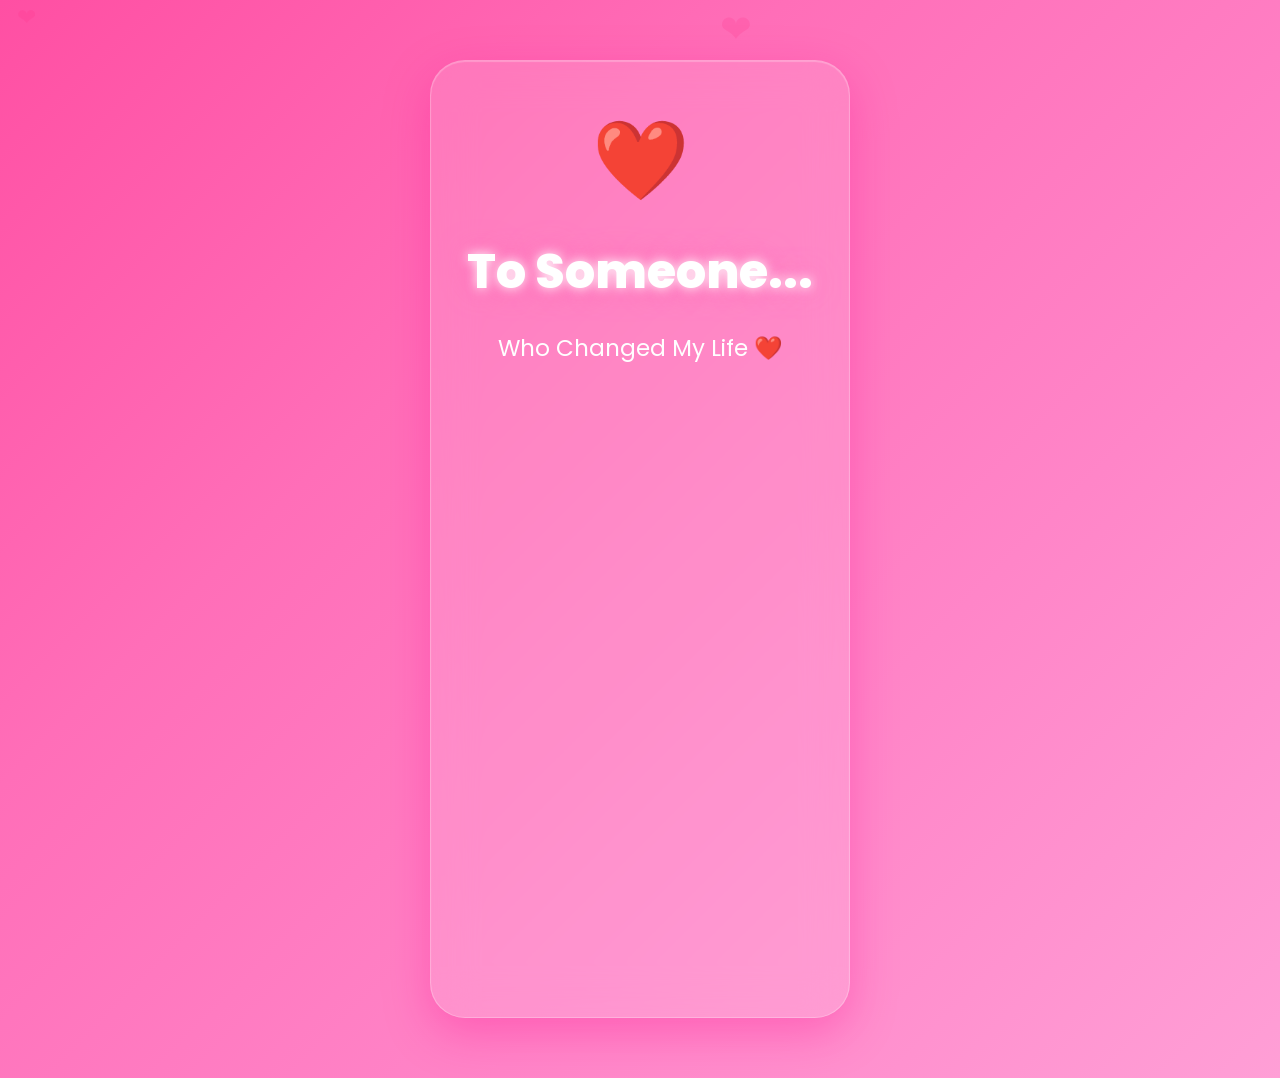
<file: index.html>
<!DOCTYPE html>
<html lang="en">
<head>
    <meta charset="UTF-8">
    <meta name="viewport" content="width=device-width, initial-scale=1.0">
    <title>Our Story ❤️</title>

    <link rel="preconnect" href="https://fonts.googleapis.com">
    <link rel="preconnect" href="https://fonts.gstatic.com" crossorigin>

    <link href="https://fonts.googleapis.com/css2?family=Poppins:wght@300;400;500;600;700;800&display=swap" rel="stylesheet">

    <link rel="stylesheet" href="style.css">
</head>

<body>

<!-- Floating Hearts -->
<div class="hearts"></div>

<!-- Main Card -->
<div class="container">

    <div class="heart">❤️</div>

    <h1 class="title hidden">
        To Someone...
    </h1>

    <p class="line hidden">
        Who Changed My Life ❤️
    </p>

    <p class="line hidden">
        Every love story is beautiful...
    </p>

    <p class="line hidden">
        But ours is my favourite 💗.
    </p>

    <p class="line hidden">
        This little surprise is made only for you.
    </p>

    <p class="line hidden">
        Take my hand 💪...
    </p>

    <p class="line hidden">
        Let's relive our beautiful journey together. ❤️
    </p>

    <div class="surprise hidden">
        🎁 A Beautiful Surprise Awaits You... ❤️
    </div>

    <button id="beginBtn" class="hidden">
        ✨ Begin Our Story ✨
    </button>

</div>

<script src="script.js"></script>

</body>
</html>
</file>
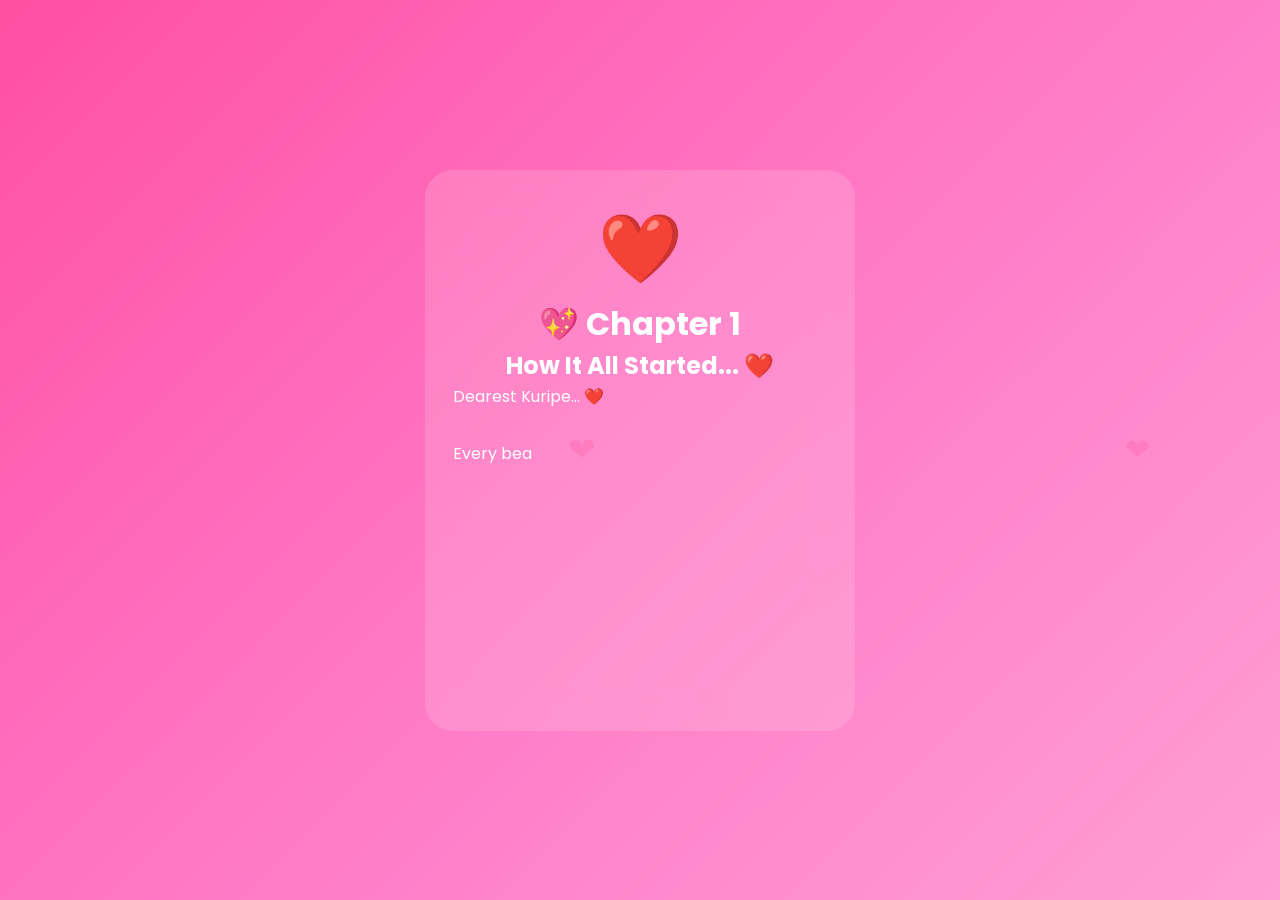
<file: chapter1.html>
<!DOCTYPE html><html lang="en"><head><meta charset="UTF-8"><meta name="viewport" content="width=device-width,initial-scale=1.0"><title>Chapter 1</title><link href="https://fonts.googleapis.com/css2?family=Poppins:wght@300;500;700&display=swap" rel="stylesheet"><style>*{margin:0;padding:0;box-sizing:border-box;font-family:Poppins,sans-serif}body{background:linear-gradient(135deg,#ff4fa3,#ff79c5,#ff9fd6);min-height:100vh;display:flex;justify-content:center;align-items:center;padding:20px;overflow-y:auto;
overflow-x:hidden;}.card{width:min(430px,100%);background:rgba(255,255,255,.15);backdrop-filter:blur(18px);padding:28px;border-radius:28px;color:#fff;text-align:center}.heart{font-size:68px;animation:beat 1.2s infinite}@keyframes beat{50%{transform:scale(1.12)}}#letter{white-space:pre-line;text-align:left;line-height:1.8;min-height:320px}button{display:none;width:100%;padding:15px;border:none;border-radius:40px;background:#fff;color:#ff2d86;font-weight:bold}.heartFloat{position:fixed;color:#ff2d86;opacity:.15;animation:float 10s linear infinite}@keyframes float{from{transform:translateY(100vh)}to{transform:translateY(-100px)}}</style></head><body><div class="card"><div class="heart">❤️</div><h1>💖 Chapter 1</h1><h2>How It All Started... ❤️</h2><div id="letter"></div><button id="next">➡️ Continue Our Story ❤️</button></div><script>const t=`Dearest Kuripe... ❤️

Every beautiful love story has a beginning...

Ours started with a simple friendship. 💞

I never imagined that one day
you would become the most important
person in my life.

Your smile became my happiness.
Your voice became my comfort.
Your presence became my home.

Every day with you became
a memory I never wanted to end.

And this...
is only the beginning of our story. ❤️`;let i=0,o=document.getElementById("letter");(function w(){if(i<t.length){o.textContent+=t[i++];setTimeout(w,35)}else document.getElementById("next").style.display="block"})();document.getElementById("next").onclick=()=>location.href="chapter2.html";setInterval(()=>{let h=document.createElement("div");h.className="heartFloat";h.textContent="❤";h.style.left=Math.random()*100+"vw";h.style.fontSize=(16+Math.random()*20)+"px";document.body.appendChild(h);setTimeout(()=>h.remove(),10000)},500);</script></body></html>
</file>
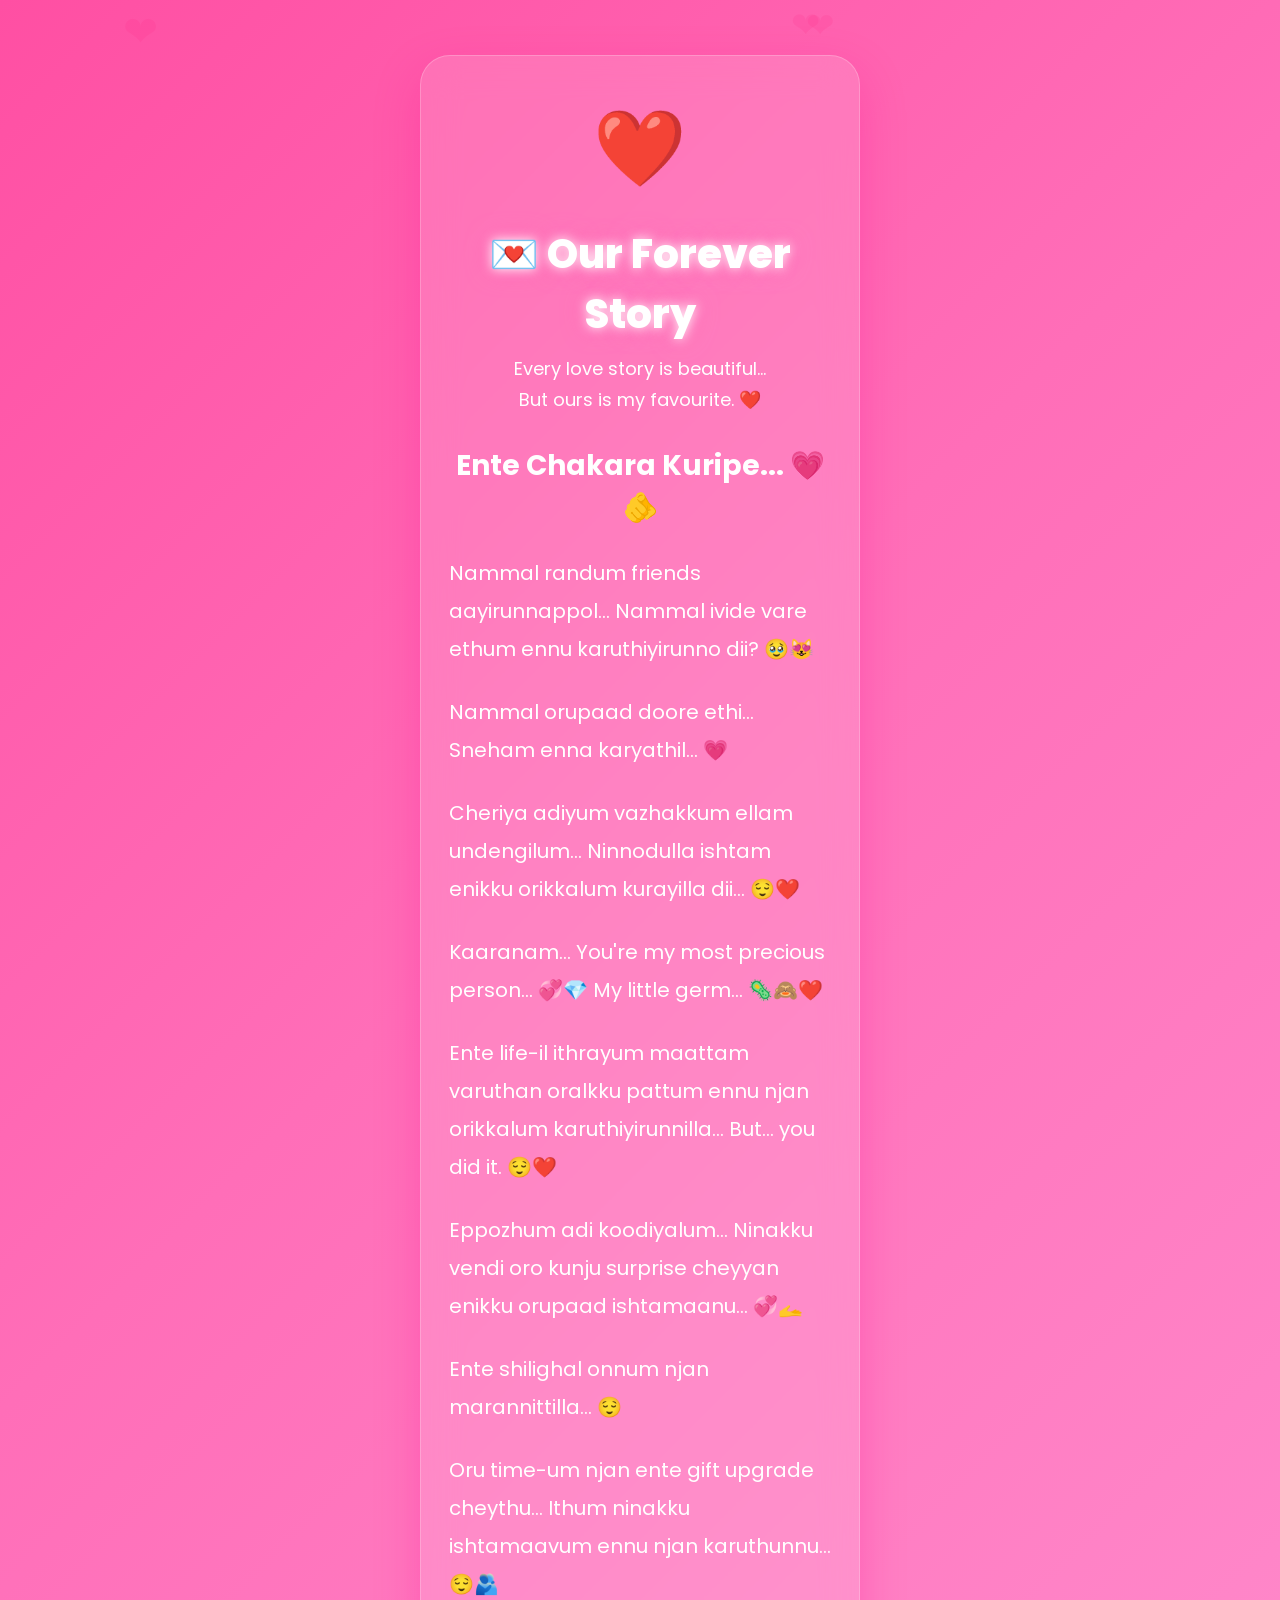
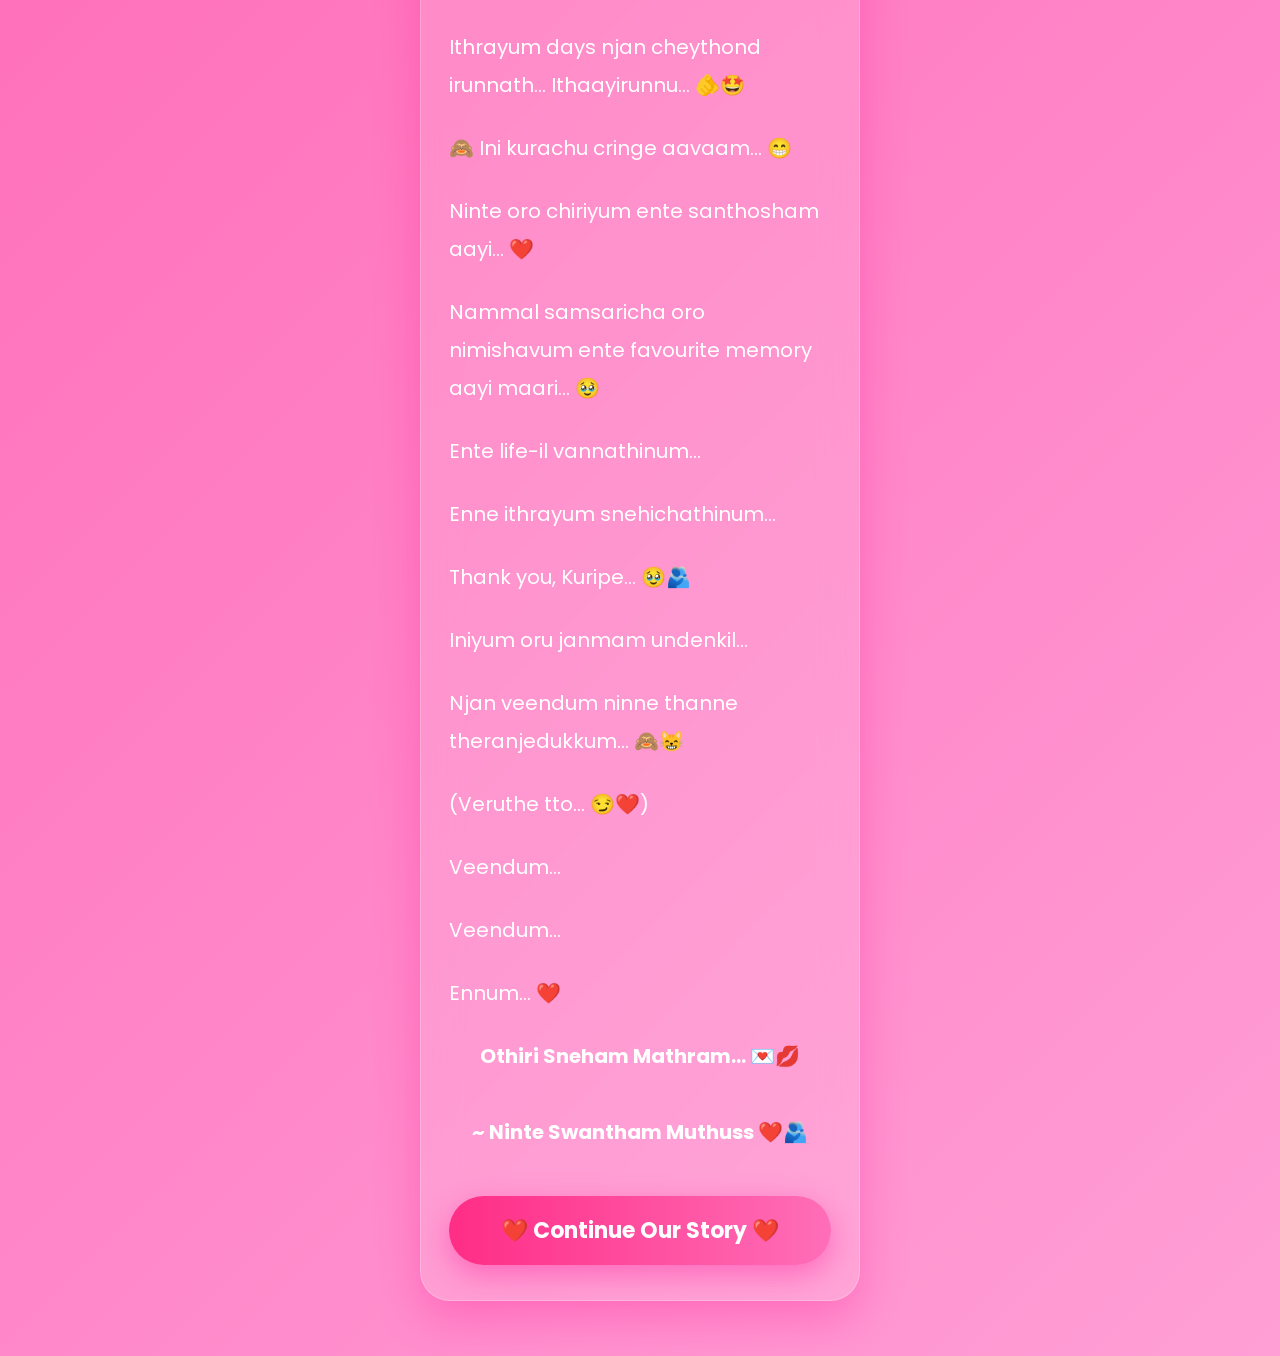
<file: chapter3.html>
<!DOCTYPE html>
<html lang="en">

<head>

<meta charset="UTF-8">
<meta name="viewport" content="width=device-width, initial-scale=1.0">

<title>Chapter 3 ❤️</title>

<link rel="stylesheet" href="chapter3.css">

<link href="https://fonts.googleapis.com/css2?family=Poppins:wght@300;400;500;600;700;800&display=swap" rel="stylesheet">

</head>

<body>

<div class="hearts"></div>

<div class="container">

<div class="heart">
❤️
</div>

<h1 class="title">
💌 Our Forever Story
</h1>

<p class="subtitle">

Every love story is beautiful...

<br>

But ours is my favourite. ❤️

</p>

<div class="letter">

<h2 class="fade">
Ente Chakara Kuripe... 💗🫵
</h2>

<p class="fade">
Nammal randum friends aayirunnappol...
Nammal ivide vare ethum ennu karuthiyirunno dii? 🥹😻
</p>

<p class="fade">
Nammal orupaad doore ethi...
Sneham enna karyathil... 💗
</p>

<p class="fade">
Cheriya adiyum vazhakkum ellam undengilum...
Ninnodulla ishtam enikku orikkalum kurayilla dii... 😌❤️
</p>

<p class="fade">
Kaaranam...
You're my most precious person... 💞💎
My little germ... 🦠🙈❤️
</p>

<p class="fade">
Ente life-il ithrayum maattam varuthan oralkku pattum ennu njan orikkalum karuthiyirunnilla...
But... you did it. 😌❤️
</p>

<p class="fade">
Eppozhum adi koodiyalum...
Ninakku vendi oro kunju surprise cheyyan enikku orupaad ishtamaanu... 💞🫴
</p>

<p class="fade">
Ente shilighal onnum njan marannittilla... 😌
</p>

<p class="fade">
Oru time-um njan ente gift upgrade cheythu...
Ithum ninakku ishtamaavum ennu njan karuthunnu... 😌🫂
</p>

<p class="fade">
Ithrayum days njan cheythond irunnath...
Ithaayirunnu... 🫵🤩
</p>

<p class="fade">
🙈 Ini kurachu cringe aavaam... 😁
</p>

<p class="fade">
Ninte oro chiriyum ente santhosham aayi... ❤️
</p>

<p class="fade">
Nammal samsaricha oro nimishavum ente favourite memory aayi maari... 🥹
</p>

<p class="fade">
Ente life-il vannathinum...
</p>

<p class="fade">
Enne ithrayum snehichathinum...
</p>

<p class="fade">
Thank you, Kuripe... 🥹🫂
</p>

<p class="fade">
Iniyum oru janmam undenkil...
</p>

<p class="fade">
Njan veendum ninne thanne theranjedukkum... 🙈😸
</p>

<p class="fade">
(Veruthe tto... 😏❤️)
</p>

<p class="fade">
Veendum...
</p>

<p class="fade">
Veendum...
</p>

<p class="fade">
Ennum... ❤️
</p>

<p class="fade ending">

Othiri Sneham Mathram... 💌💋

<br><br>

~ Ninte Swantham Muthuss ❤️🫂

</p>

<div class="continue">

<button id="continueBtn">

❤️ Continue Our Story ❤️

</button>

</div>

</div>

</div>

<script src="chapter3.js"></script>

</body>

</html>
</file>
<file: style.css>
/* ===========================
   OUR STORY ❤️
   HOME PAGE STYLE
=========================== */

*{
    margin:0;
    padding:0;
    box-sizing:border-box;
    font-family:'Poppins',sans-serif;
}

body{
    min-height:100vh;
    display:flex;
    justify-content:center;
    align-items:flex-start;
    overflow-y:auto;
    padding:30px 20px;

    background:linear-gradient(
        135deg,
        #ff4fa3,
        #ff6eb8,
        #ff85c8,
        #ff9fd6
    );
}



/* Floating Hearts */

.hearts{

    position:fixed;
    inset:0;
    overflow:hidden;
    z-index:0;

}

.heartFloat{

    position:absolute;

    color:#ff2f86;

    opacity:.18;

    animation:floatHeart linear infinite;

}

@keyframes floatHeart{

0%{

transform:translateY(100vh) scale(.6);

opacity:0;

}

20%{

opacity:.18;

}

100%{

transform:translateY(-120px) scale(1.2);

opacity:0;

}

}

/* Card */

.container{

    position:relative;

    z-index:2;

    width:100%;
    max-width:420px;
    margin:30px 0;
    padding:40px 28px;

    border-radius:35px;

    text-align:center;

    background:rgba(255,255,255,.13);

    backdrop-filter:blur(22px);

    border:1px solid rgba(255,255,255,.25);

    box-shadow:

    0 15px 45px rgba(255,20,147,.35),

    inset 0 1px 1px rgba(255,255,255,.25);

}

/* Heart */

.heart{

    font-size:78px;

    margin-bottom:18px;

    animation:beat 1.3s infinite;

}

@keyframes beat{

0%,100%{

transform:scale(1);

}

50%{

transform:scale(1.15);

}

}

/* Title */

.title{

    color:white;

    font-size:48px;

    font-weight:800;

    margin-bottom:20px;

    text-shadow:

    0 0 12px white,

    0 0 30px hotpink;

}

/* Text */

.line{

    color:white;

    font-size:23px;

    line-height:1.8;

    margin:18px 0;

    font-weight:400;

}

/* Surprise Card */

.surprise{

    margin-top:28px;

    margin-bottom:25px;

    padding:18px;

    border-radius:22px;

    background:rgba(255,255,255,.15);

    border:1px solid rgba(255,255,255,.18);

    color:white;

    font-size:22px;

    backdrop-filter:blur(18px);

}

/* Button */

#beginBtn{

    width:100%;

    padding:18px;

    border:none;

    border-radius:50px;

    cursor:pointer;

    color:white;

    font-size:24px;

    font-weight:700;

    background:linear-gradient(

    90deg,

    #ff1f7a,

    #ff5bb5

    );

    box-shadow:

    0 10px 35px rgba(255,20,147,.45);

    transition:.35s;

}

#beginBtn:hover{

    transform:scale(1.04);

}

#beginBtn:active{

    transform:scale(.97);

}

/* Fade Animation */

.hidden{

    opacity:0;

    transform:translateY(25px);

}

.show{

    opacity:1;

    transform:translateY(0);

    transition:all .9s ease;

}

/* Mobile */

@media(max-width:480px){

.title{

font-size:42px;

}

.line{

font-size:20px;

}

.surprise{

font-size:20px;

}

#beginBtn{

font-size:22px;
}
}
</file>
<file: chapter3.css>
/* ===========================
   CHAPTER 3 ❤️
=========================== */

*{
margin:0;
padding:0;
box-sizing:border-box;
font-family:'Poppins',sans-serif;
}

body{

min-height:100vh;

padding:25px;

display:flex;

justify-content:center;

align-items:flex-start;

overflow-x:hidden;
overflow-y:auto;

background:linear-gradient(
135deg,
#ff4fa3,
#ff6eb8,
#ff85c8,
#ff9fd6
);

}

/* Floating Hearts */

.hearts{

position:fixed;

inset:0;

overflow:hidden;

pointer-events:none;

z-index:0;

}

.heartFloat{

position:absolute;

color:#ff2d86;

opacity:.15;

animation:floatHeart linear infinite;

}

@keyframes floatHeart{

0%{

transform:translateY(110vh) scale(.5);

opacity:0;

}

20%{

opacity:.15;

}

100%{

transform:translateY(-120px) scale(1.2);

opacity:0;

}

}

/* Card */

.container{

position:relative;

z-index:2;

width:100%;

max-width:440px;

margin:30px 0;

padding:35px 28px;

text-align:center;

border-radius:30px;

background:rgba(255,255,255,.14);

backdrop-filter:blur(18px);

border:1px solid rgba(255,255,255,.22);

box-shadow:

0 18px 45px rgba(255,20,147,.30);

}

/* Heart */

.heart{

font-size:75px;

margin-bottom:20px;

animation:beat 1.4s infinite;

}

@keyframes beat{

0%,100%{

transform:scale(1);

}

50%{

transform:scale(1.12);

}

}

/* Title */

.title{

font-size:40px;

font-weight:800;

color:white;

text-shadow:

0 0 12px white,

0 0 25px hotpink;

margin-bottom:10px;

}

/* Subtitle */

.subtitle{

font-size:18px;

color:white;

line-height:1.7;

margin-bottom:30px;

}

/* Letter */

.letter{

text-align:left;

}

.letter h2{

color:white;

font-size:28px;

margin-bottom:25px;

text-align:center;

}

.letter p{

color:white;

font-size:20px;

line-height:1.9;

margin-bottom:25px;

}

/* Fade */

.fade{

opacity:0;

transform:translateY(30px);

transition:all .8s ease;

}

.fade.show{

opacity:1;

transform:translateY(0);

}

/* Ending */

.ending{

text-align:center;

font-size:24px;

font-weight:700;

}

/* Continue */

.continue{

margin-top:45px;

}

#continueBtn{

width:100%;

padding:18px;

border:none;

border-radius:50px;

cursor:pointer;

font-size:22px;

font-weight:700;

color:white;

background:linear-gradient(

90deg,

#ff2d86,

#ff6eb8

);

box-shadow:

0 10px 30px rgba(255,20,147,.40);

animation:pulse 1.6s infinite;

transition:.3s;

}

#continueBtn:hover{

transform:scale(1.04);

}

@keyframes pulse{

50%{

transform:scale(1.03);

}

}

/* Mobile */

@media(max-width:480px){

.title{

font-size:34px;

}

.subtitle{

font-size:17px;

}

.letter h2{

font-size:24px;

}

.letter p{

font-size:18px;

}

.ending{

font-size:22px;

}

#continueBtn{

font-size:20px;

}

}
</file>
